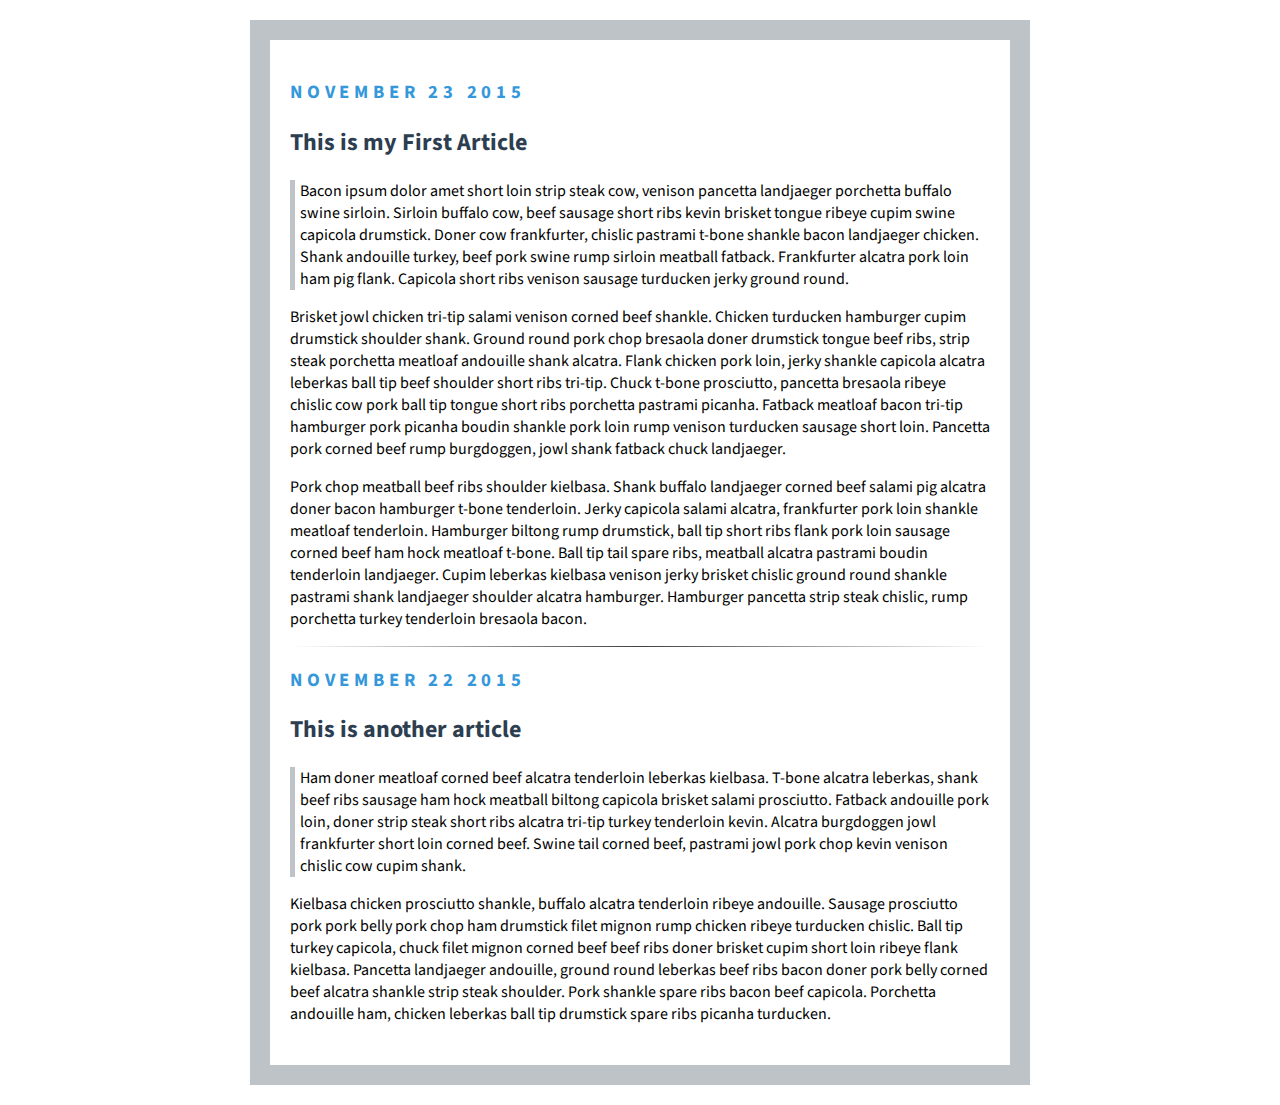
<file: index.html>
<!DOCTYPE html>
<html>
<head>
	<title> blog from scratch</title>
	<link rel="stylesheet" type="text/css" href="blogfromscratch.css">
	<link href="https://fonts.googleapis.com/css?family=Source+Sans+Pro&display=swap" rel="stylesheet">

</head>
<body>
<h3>NOVEMBER 23 2015</h3>
<h2>This is my First Article</h2>
<div>
<p class="first">Bacon ipsum dolor amet short loin strip steak cow, venison pancetta landjaeger porchetta buffalo swine sirloin. Sirloin buffalo cow, beef sausage short ribs kevin brisket tongue ribeye cupim swine capicola drumstick. Doner cow frankfurter, chislic pastrami t-bone shankle bacon landjaeger chicken. Shank andouille turkey, beef pork swine rump sirloin meatball fatback. Frankfurter alcatra pork loin ham pig flank. Capicola short ribs venison sausage turducken jerky ground round.</p>
<p>Brisket jowl chicken tri-tip salami venison corned beef shankle. Chicken turducken hamburger cupim drumstick shoulder shank. Ground round pork chop bresaola doner drumstick tongue beef ribs, strip steak porchetta meatloaf andouille shank alcatra. Flank chicken pork loin, jerky shankle capicola alcatra leberkas ball tip beef shoulder short ribs tri-tip. Chuck t-bone prosciutto, pancetta bresaola ribeye chislic cow pork ball tip tongue short ribs porchetta pastrami picanha. Fatback meatloaf bacon tri-tip hamburger pork picanha boudin shankle pork loin rump venison turducken sausage short loin. Pancetta pork corned beef rump burgdoggen, jowl shank fatback chuck landjaeger.</p>
<p id="second">Pork chop meatball beef ribs shoulder kielbasa. Shank buffalo landjaeger corned beef salami pig alcatra doner bacon hamburger t-bone tenderloin. Jerky capicola salami alcatra, frankfurter pork loin shankle meatloaf tenderloin. Hamburger biltong rump drumstick, ball tip short ribs flank pork loin sausage corned beef ham hock meatloaf t-bone. Ball tip tail spare ribs, meatball alcatra pastrami boudin tenderloin landjaeger. Cupim leberkas kielbasa venison jerky brisket chislic ground round shankle pastrami shank landjaeger shoulder alcatra hamburger. Hamburger pancetta strip steak chislic, rump porchetta turkey tenderloin bresaola bacon.</p>
<hr>
</div>

<div>
<h3>NOVEMBER 22 2015</h3>

<h2>This is another article</h2>
<p class="first">Ham doner meatloaf corned beef alcatra tenderloin leberkas kielbasa. T-bone alcatra leberkas, shank beef ribs sausage ham hock meatball biltong capicola brisket salami prosciutto. Fatback andouille pork loin, doner strip steak short ribs alcatra tri-tip turkey tenderloin kevin. Alcatra burgdoggen jowl frankfurter short loin corned beef. Swine tail corned beef, pastrami jowl pork chop kevin venison chislic cow cupim shank.</p>
<p>Kielbasa chicken prosciutto shankle, buffalo alcatra tenderloin ribeye andouille. Sausage prosciutto pork pork belly pork chop ham drumstick filet mignon rump chicken ribeye turducken chislic. Ball tip turkey capicola, chuck filet mignon corned beef beef ribs doner brisket cupim short loin ribeye flank kielbasa. Pancetta landjaeger andouille, ground round leberkas beef ribs bacon doner pork belly corned beef alcatra shankle strip steak shoulder. Pork shankle spare ribs bacon beef capicola. Porchetta andouille ham, chicken leberkas ball tip drumstick spare ribs picanha turducken.</p>
</div>

</body>
</html>
</file>
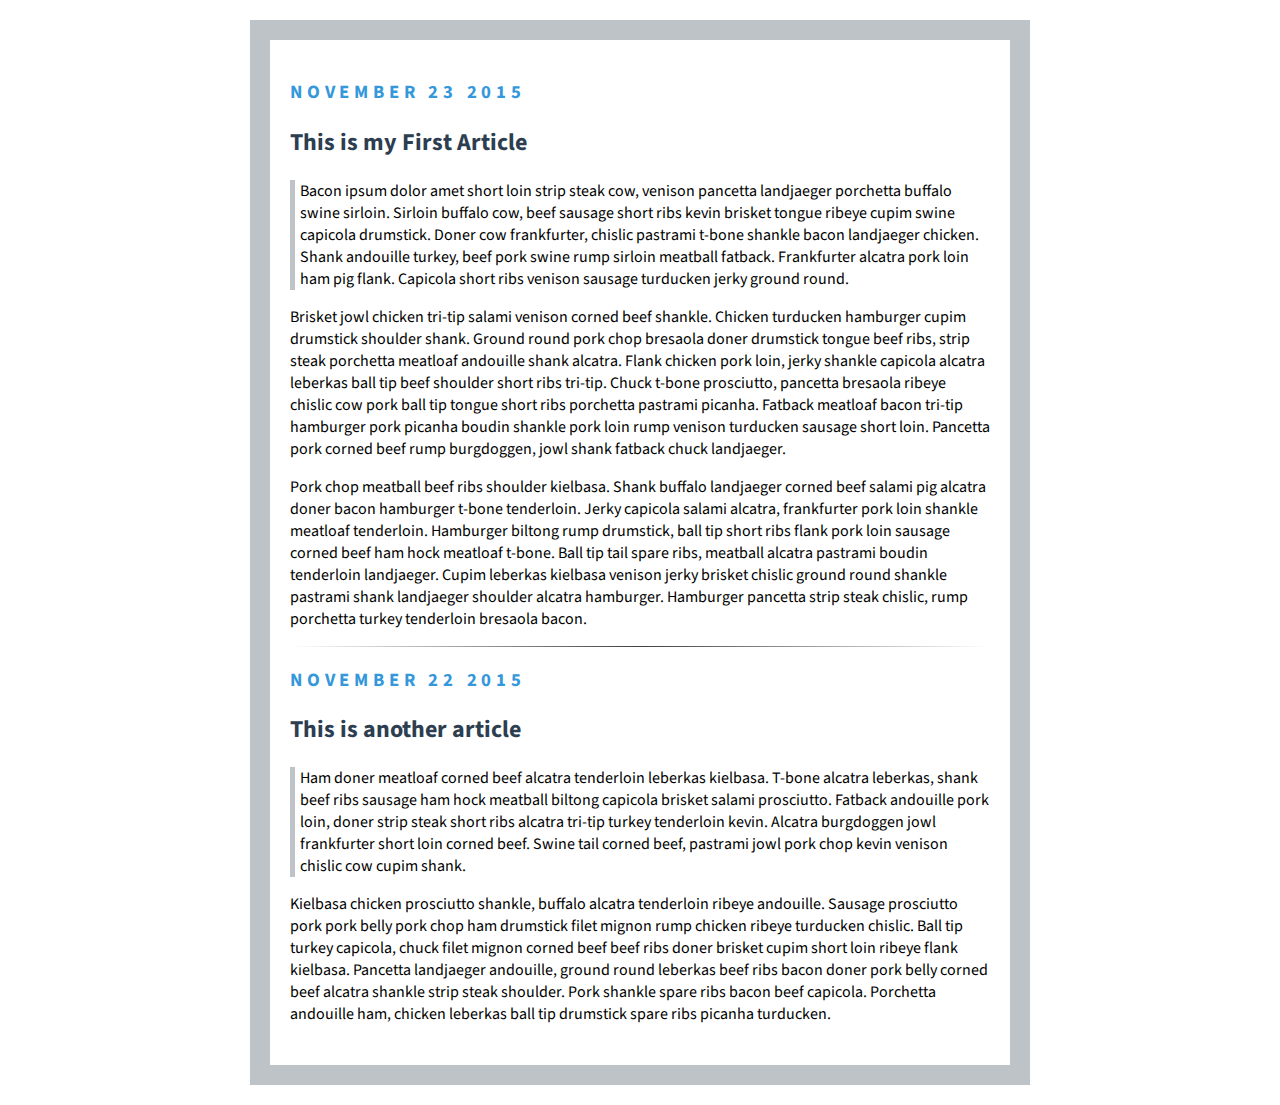
<file: blogfromscratch.html>
<!DOCTYPE html>
<html>
<head>
	<title> blog from scratch</title>
	<link rel="stylesheet" type="text/css" href="blogfromscratch.css">
	<link href="https://fonts.googleapis.com/css?family=Source+Sans+Pro&display=swap" rel="stylesheet">

</head>
<body>
<h3>NOVEMBER 23 2015</h3>
<h2>This is my First Article</h2>
<div>
<p class="first">Bacon ipsum dolor amet short loin strip steak cow, venison pancetta landjaeger porchetta buffalo swine sirloin. Sirloin buffalo cow, beef sausage short ribs kevin brisket tongue ribeye cupim swine capicola drumstick. Doner cow frankfurter, chislic pastrami t-bone shankle bacon landjaeger chicken. Shank andouille turkey, beef pork swine rump sirloin meatball fatback. Frankfurter alcatra pork loin ham pig flank. Capicola short ribs venison sausage turducken jerky ground round.</p>
<p>Brisket jowl chicken tri-tip salami venison corned beef shankle. Chicken turducken hamburger cupim drumstick shoulder shank. Ground round pork chop bresaola doner drumstick tongue beef ribs, strip steak porchetta meatloaf andouille shank alcatra. Flank chicken pork loin, jerky shankle capicola alcatra leberkas ball tip beef shoulder short ribs tri-tip. Chuck t-bone prosciutto, pancetta bresaola ribeye chislic cow pork ball tip tongue short ribs porchetta pastrami picanha. Fatback meatloaf bacon tri-tip hamburger pork picanha boudin shankle pork loin rump venison turducken sausage short loin. Pancetta pork corned beef rump burgdoggen, jowl shank fatback chuck landjaeger.</p>
<p id="second">Pork chop meatball beef ribs shoulder kielbasa. Shank buffalo landjaeger corned beef salami pig alcatra doner bacon hamburger t-bone tenderloin. Jerky capicola salami alcatra, frankfurter pork loin shankle meatloaf tenderloin. Hamburger biltong rump drumstick, ball tip short ribs flank pork loin sausage corned beef ham hock meatloaf t-bone. Ball tip tail spare ribs, meatball alcatra pastrami boudin tenderloin landjaeger. Cupim leberkas kielbasa venison jerky brisket chislic ground round shankle pastrami shank landjaeger shoulder alcatra hamburger. Hamburger pancetta strip steak chislic, rump porchetta turkey tenderloin bresaola bacon.</p>
<hr>
</div>

<div>
<h3>NOVEMBER 22 2015</h3>

<h2>This is another article</h2>
<p class="first">Ham doner meatloaf corned beef alcatra tenderloin leberkas kielbasa. T-bone alcatra leberkas, shank beef ribs sausage ham hock meatball biltong capicola brisket salami prosciutto. Fatback andouille pork loin, doner strip steak short ribs alcatra tri-tip turkey tenderloin kevin. Alcatra burgdoggen jowl frankfurter short loin corned beef. Swine tail corned beef, pastrami jowl pork chop kevin venison chislic cow cupim shank.</p>
<p>Kielbasa chicken prosciutto shankle, buffalo alcatra tenderloin ribeye andouille. Sausage prosciutto pork pork belly pork chop ham drumstick filet mignon rump chicken ribeye turducken chislic. Ball tip turkey capicola, chuck filet mignon corned beef beef ribs doner brisket cupim short loin ribeye flank kielbasa. Pancetta landjaeger andouille, ground round leberkas beef ribs bacon doner pork belly corned beef alcatra shankle strip steak shoulder. Pork shankle spare ribs bacon beef capicola. Porchetta andouille ham, chicken leberkas ball tip drumstick spare ribs picanha turducken.</p>
</div>

</body>
</html>
</file>
<file: blogfromscratch.css>
/*border color:#bdc3c7
date color: #3498db
h2 color: #2c3e50
font: source sans pro
font-famlily: 'source sans pro',sans serif;*/
body{
	max-width: 700px;
	width:80%;
	border: 20px solid #bdc3c7;
	padding:20px;
	margin: 20px auto;
	font-family:'source sans pro',sans serif;
}
h2{
	
	color:#2c3e50;
}
h3{
	color: #3498db;
	letter-spacing:0.3rem;
	
}
.first{
	border-left: 5px solid #bdc3c7;
	padding-left:5px;
}
div{
	margin-bottom: 20px;
}
hr{
    border: 0;
    height: 1px;
    background-image: linear-gradient(to right, rgba(0, 0, 0, 0), rgba(0, 0, 0, 0.75), rgba(0, 0, 0, 0));
}
</file>
